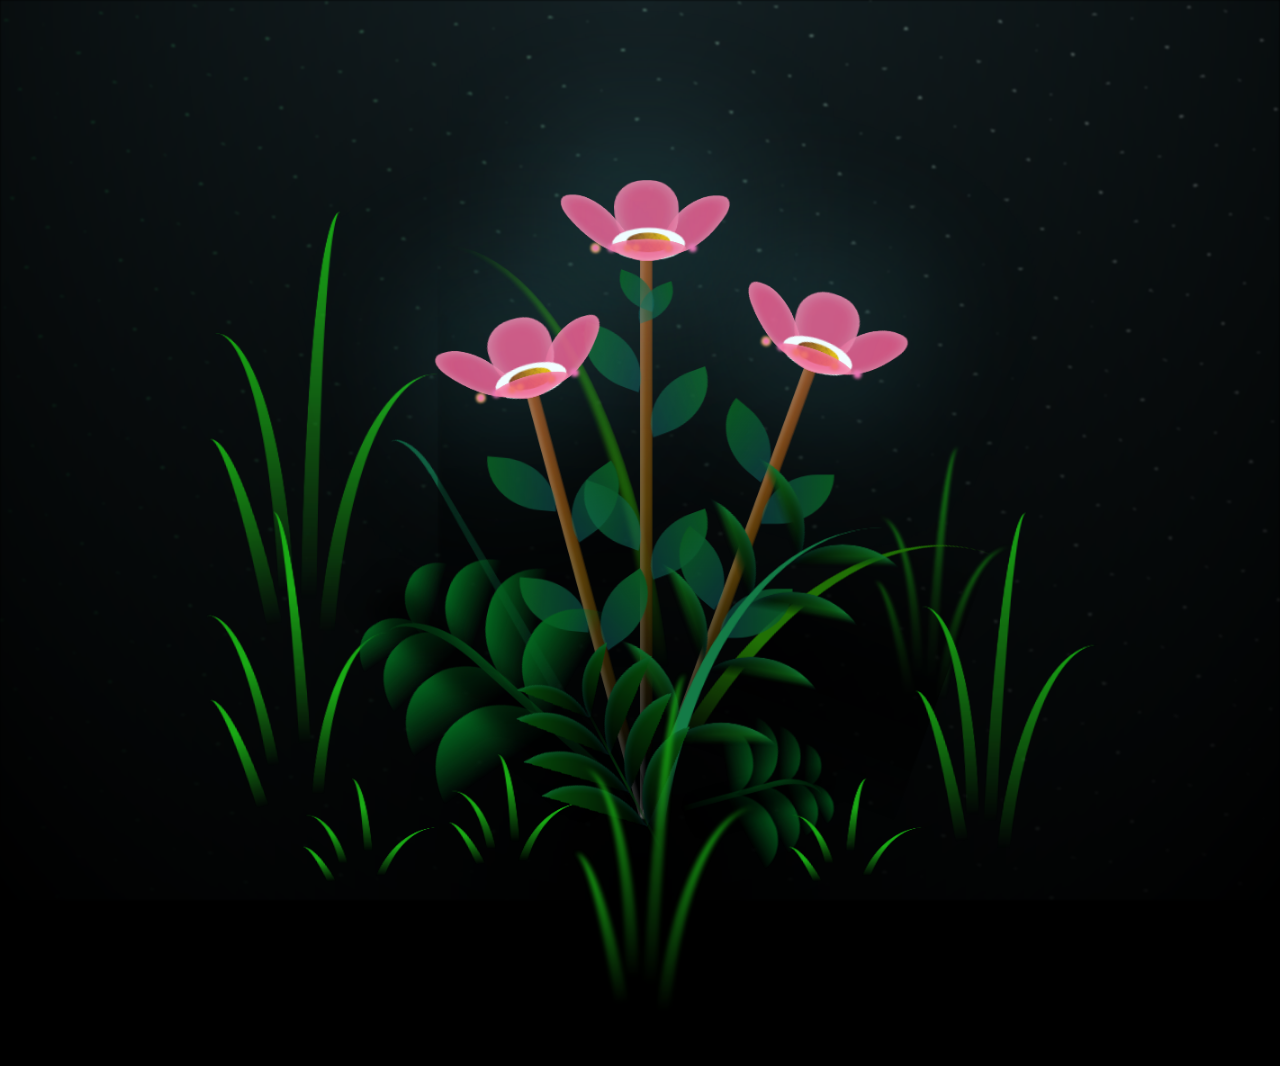
<file: HGD/flower.html>
<!DOCTYPE html>
<html lang="en">
  <head>
    <meta charset="UTF-8" />
    <meta http-equiv="X-UA-Compatible" content="IE=edge" />
    <meta name="viewport" content="width=device-width, initial-scale=1.0" />
    <link rel="stylesheet" href="main.css" />
    <link rel="icon" href="img/flowers.png" type="image/x-icon" />
    <title>Flowers for youu babii</title>
  </head>

  <body class="container">
    <div class="night"></div>
    <div class="flowers">
      <div class="flower flower--1">
        <div class="flower__leafs flower__leafs--1">
          <div class="flower__leaf flower__leaf--1"></div>
          <div class="flower__leaf flower__leaf--2"></div>
          <div class="flower__leaf flower__leaf--3"></div>
          <div class="flower__leaf flower__leaf--4"></div>
          <div class="flower__white-circle"></div>

          <div class="flower__light flower__light--1"></div>
          <div class="flower__light flower__light--2"></div>
          <div class="flower__light flower__light--3"></div>
          <div class="flower__light flower__light--4"></div>
          <div class="flower__light flower__light--5"></div>
          <div class="flower__light flower__light--6"></div>
          <div class="flower__light flower__light--7"></div>
          <div class="flower__light flower__light--8"></div>
        </div>
        <div class="flower__line">
          <div class="flower__line__leaf flower__line__leaf--1"></div>
          <div class="flower__line__leaf flower__line__leaf--2"></div>
          <div class="flower__line__leaf flower__line__leaf--3"></div>
          <div class="flower__line__leaf flower__line__leaf--4"></div>
          <div class="flower__line__leaf flower__line__leaf--5"></div>
          <div class="flower__line__leaf flower__line__leaf--6"></div>
        </div>
      </div>

      <div class="flower flower--2">
        <div class="flower__leafs flower__leafs--2">
          <div class="flower__leaf flower__leaf--1"></div>
          <div class="flower__leaf flower__leaf--2"></div>
          <div class="flower__leaf flower__leaf--3"></div>
          <div class="flower__leaf flower__leaf--4"></div>
          <div class="flower__white-circle"></div>

          <div class="flower__light flower__light--1"></div>
          <div class="flower__light flower__light--2"></div>
          <div class="flower__light flower__light--3"></div>
          <div class="flower__light flower__light--4"></div>
          <div class="flower__light flower__light--5"></div>
          <div class="flower__light flower__light--6"></div>
          <div class="flower__light flower__light--7"></div>
          <div class="flower__light flower__light--8"></div>
        </div>
        <div class="flower__line">
          <div class="flower__line__leaf flower__line__leaf--1"></div>
          <div class="flower__line__leaf flower__line__leaf--2"></div>
          <div class="flower__line__leaf flower__line__leaf--3"></div>
          <div class="flower__line__leaf flower__line__leaf--4"></div>
        </div>
      </div>

      <div class="flower flower--3">
        <div class="flower__leafs flower__leafs--3">
          <div class="flower__leaf flower__leaf--1"></div>
          <div class="flower__leaf flower__leaf--2"></div>
          <div class="flower__leaf flower__leaf--3"></div>
          <div class="flower__leaf flower__leaf--4"></div>
          <div class="flower__white-circle"></div>

          <div class="flower__light flower__light--1"></div>
          <div class="flower__light flower__light--2"></div>
          <div class="flower__light flower__light--3"></div>
          <div class="flower__light flower__light--4"></div>
          <div class="flower__light flower__light--5"></div>
          <div class="flower__light flower__light--6"></div>
          <div class="flower__light flower__light--7"></div>
          <div class="flower__light flower__light--8"></div>
        </div>
        <div class="flower__line">
          <div class="flower__line__leaf flower__line__leaf--1"></div>
          <div class="flower__line__leaf flower__line__leaf--2"></div>
          <div class="flower__line__leaf flower__line__leaf--3"></div>
          <div class="flower__line__leaf flower__line__leaf--4"></div>
        </div>
      </div>

      <div class="grow-ans" style="--d: 1.2s">
        <div class="flower__g-long">
          <div class="flower__g-long__top"></div>
          <div class="flower__g-long__bottom"></div>
        </div>
      </div>

      <div class="growing-grass">
        <div class="flower__grass flower__grass--1">
          <div class="flower__grass--top"></div>
          <div class="flower__grass--bottom"></div>
          <div class="flower__grass__leaf flower__grass__leaf--1"></div>
          <div class="flower__grass__leaf flower__grass__leaf--2"></div>
          <div class="flower__grass__leaf flower__grass__leaf--3"></div>
          <div class="flower__grass__leaf flower__grass__leaf--4"></div>
          <div class="flower__grass__leaf flower__grass__leaf--5"></div>
          <div class="flower__grass__leaf flower__grass__leaf--6"></div>
          <div class="flower__grass__leaf flower__grass__leaf--7"></div>
          <div class="flower__grass__leaf flower__grass__leaf--8"></div>
          <div class="flower__grass__overlay"></div>
        </div>
      </div>

      <div class="growing-grass">
        <div class="flower__grass flower__grass--2">
          <div class="flower__grass--top"></div>
          <div class="flower__grass--bottom"></div>
          <div class="flower__grass__leaf flower__grass__leaf--1"></div>
          <div class="flower__grass__leaf flower__grass__leaf--2"></div>
          <div class="flower__grass__leaf flower__grass__leaf--3"></div>
          <div class="flower__grass__leaf flower__grass__leaf--4"></div>
          <div class="flower__grass__leaf flower__grass__leaf--5"></div>
          <div class="flower__grass__leaf flower__grass__leaf--6"></div>
          <div class="flower__grass__leaf flower__grass__leaf--7"></div>
          <div class="flower__grass__leaf flower__grass__leaf--8"></div>
          <div class="flower__grass__overlay"></div>
        </div>
      </div>

      <div class="grow-ans" style="--d: 2.4s">
        <div class="flower__g-right flower__g-right--1">
          <div class="leaf"></div>
        </div>
      </div>

      <div class="grow-ans" style="--d: 2.8s">
        <div class="flower__g-right flower__g-right--2">
          <div class="leaf"></div>
        </div>
      </div>

      <div class="grow-ans" style="--d: 2.8s">
        <div class="flower__g-front">
          <div
            class="flower__g-front__leaf-wrapper flower__g-front__leaf-wrapper--1">
            <div class="flower__g-front__leaf"></div>
          </div>
          <div
            class="flower__g-front__leaf-wrapper flower__g-front__leaf-wrapper--2">
            <div class="flower__g-front__leaf"></div>
          </div>
          <div
            class="flower__g-front__leaf-wrapper flower__g-front__leaf-wrapper--3">
            <div class="flower__g-front__leaf"></div>
          </div>
          <div
            class="flower__g-front__leaf-wrapper flower__g-front__leaf-wrapper--4">
            <div class="flower__g-front__leaf"></div>
          </div>
          <div
            class="flower__g-front__leaf-wrapper flower__g-front__leaf-wrapper--5">
            <div class="flower__g-front__leaf"></div>
          </div>
          <div
            class="flower__g-front__leaf-wrapper flower__g-front__leaf-wrapper--6">
            <div class="flower__g-front__leaf"></div>
          </div>
          <div
            class="flower__g-front__leaf-wrapper flower__g-front__leaf-wrapper--7">
            <div class="flower__g-front__leaf"></div>
          </div>
          <div
            class="flower__g-front__leaf-wrapper flower__g-front__leaf-wrapper--8">
            <div class="flower__g-front__leaf"></div>
          </div>
          <div class="flower__g-front__line"></div>
        </div>
      </div>

      <div class="grow-ans" style="--d: 3.2s">
        <div class="flower__g-fr">
          <div class="leaf"></div>
          <div class="flower__g-fr__leaf flower__g-fr__leaf--1"></div>
          <div class="flower__g-fr__leaf flower__g-fr__leaf--2"></div>
          <div class="flower__g-fr__leaf flower__g-fr__leaf--3"></div>
          <div class="flower__g-fr__leaf flower__g-fr__leaf--4"></div>
          <div class="flower__g-fr__leaf flower__g-fr__leaf--5"></div>
          <div class="flower__g-fr__leaf flower__g-fr__leaf--6"></div>
          <div class="flower__g-fr__leaf flower__g-fr__leaf--7"></div>
          <div class="flower__g-fr__leaf flower__g-fr__leaf--8"></div>
        </div>
      </div>

      <div class="long-g long-g--0">
        <div class="grow-ans" style="--d: 3s">
          <div class="leaf leaf--0"></div>
        </div>
        <div class="grow-ans" style="--d: 2.2s">
          <div class="leaf leaf--1"></div>
        </div>
        <div class="grow-ans" style="--d: 3.4s">
          <div class="leaf leaf--2"></div>
        </div>
        <div class="grow-ans" style="--d: 3.6s">
          <div class="leaf leaf--3"></div>
        </div>
      </div>

      <div class="long-g long-g--1">
        <div class="grow-ans" style="--d: 3.6s">
          <div class="leaf leaf--0"></div>
        </div>
        <div class="grow-ans" style="--d: 3.8s">
          <div class="leaf leaf--1"></div>
        </div>
        <div class="grow-ans" style="--d: 4s">
          <div class="leaf leaf--2"></div>
        </div>
        <div class="grow-ans" style="--d: 4.2s">
          <div class="leaf leaf--3"></div>
        </div>
      </div>

      <div class="long-g long-g--2">
        <div class="grow-ans" style="--d: 4s">
          <div class="leaf leaf--0"></div>
        </div>
        <div class="grow-ans" style="--d: 4.2s">
          <div class="leaf leaf--1"></div>
        </div>
        <div class="grow-ans" style="--d: 4.4s">
          <div class="leaf leaf--2"></div>
        </div>
        <div class="grow-ans" style="--d: 4.6s">
          <div class="leaf leaf--3"></div>
        </div>
      </div>

      <div class="long-g long-g--3">
        <div class="grow-ans" style="--d: 4s">
          <div class="leaf leaf--0"></div>
        </div>
        <div class="grow-ans" style="--d: 4.2s">
          <div class="leaf leaf--1"></div>
        </div>
        <div class="grow-ans" style="--d: 3s">
          <div class="leaf leaf--2"></div>
        </div>
        <div class="grow-ans" style="--d: 3.6s">
          <div class="leaf leaf--3"></div>
        </div>
      </div>

      <div class="long-g long-g--4">
        <div class="grow-ans" style="--d: 4s">
          <div class="leaf leaf--0"></div>
        </div>
        <div class="grow-ans" style="--d: 4.2s">
          <div class="leaf leaf--1"></div>
        </div>
        <div class="grow-ans" style="--d: 3s">
          <div class="leaf leaf--2"></div>
        </div>
        <div class="grow-ans" style="--d: 3.6s">
          <div class="leaf leaf--3"></div>
        </div>
      </div>

      <div class="long-g long-g--5">
        <div class="grow-ans" style="--d: 4s">
          <div class="leaf leaf--0"></div>
        </div>
        <div class="grow-ans" style="--d: 4.2s">
          <div class="leaf leaf--1"></div>
        </div>
        <div class="grow-ans" style="--d: 3s">
          <div class="leaf leaf--2"></div>
        </div>
        <div class="grow-ans" style="--d: 3.6s">
          <div class="leaf leaf--3"></div>
        </div>
      </div>

      <div class="long-g long-g--6">
        <div class="grow-ans" style="--d: 4.2s">
          <div class="leaf leaf--0"></div>
        </div>
        <div class="grow-ans" style="--d: 4.4s">
          <div class="leaf leaf--1"></div>
        </div>
        <div class="grow-ans" style="--d: 4.6s">
          <div class="leaf leaf--2"></div>
        </div>
        <div class="grow-ans" style="--d: 4.8s">
          <div class="leaf leaf--3"></div>
        </div>
      </div>

      <div class="long-g long-g--7">
        <div class="grow-ans" style="--d: 3s">
          <div class="leaf leaf--0"></div>
        </div>
        <div class="grow-ans" style="--d: 3.2s">
          <div class="leaf leaf--1"></div>
        </div>
        <div class="grow-ans" style="--d: 3.5s">
          <div class="leaf leaf--2"></div>
        </div>
        <div class="grow-ans" style="--d: 3.6s">
          <div class="leaf leaf--3"></div>
        </div>
      </div>
    </div>

    <script src="main.js"></script>
  </body>
</html>
</file>
<file: HGD/main.css>
*,
*::after,
*::before {
  padding: 0;
  margin: 0;
  box-sizing: border-box;
}

:root {
  --dark-color: #000;
}

body {
  display: flex;
  align-items: flex-end;
  justify-content: center;
  min-height: 100vh;
  background-color: var(--dark-color);
  overflow: hidden;
  perspective: 1000px;
}

.night {
  position: fixed;
  left: 50%;
  top: 0;
  transform: translateX(-50%);
  width: 100%;
  height: 100%;
  filter: blur(0.1vmin);
  background-image: radial-gradient(
      ellipse at top,
      transparent 0%,
      var(--dark-color)
    ),
    radial-gradient(
      ellipse at bottom,
      var(--dark-color),
      rgba(145, 233, 255, 0.2)
    ),
    repeating-linear-gradient(
      220deg,
      rgb(0, 0, 0) 0px,
      rgb(0, 0, 0) 19px,
      transparent 19px,
      transparent 22px
    ),
    repeating-linear-gradient(
      189deg,
      rgb(0, 0, 0) 0px,
      rgb(0, 0, 0) 19px,
      transparent 19px,
      transparent 22px
    ),
    repeating-linear-gradient(
      148deg,
      rgb(0, 0, 0) 0px,
      rgb(0, 0, 0) 19px,
      transparent 19px,
      transparent 22px
    ),
    linear-gradient(90deg, rgb(7, 107, 42), rgb(240, 240, 240));
}

.music {
  position: absolute;
  top: 0px;
}

.flowers {
  position: relative;
  transform: scale(0.9);
}

.flower {
  position: absolute;
  bottom: 10vmin;
  transform-origin: bottom center;
  z-index: 10;
  --fl-speed: 0.3s;
}
.flower--1 {
  -webkit-animation: moving-flower-1 4s linear infinite;
  animation: moving-flower-1 4s linear infinite;
}
.flower--1 .flower__line {
  height: 70vmin;
  -webkit-animation-delay: 0.3s;
  animation-delay: 0.3s;
}
.flower--1 .flower__line__leaf--1 {
  -webkit-animation: blooming-leaf-right var(--fl-speed) 1.6s backwards;
  animation: blooming-leaf-right var(--fl-speed) 1.6s backwards;
}
.flower--1 .flower__line__leaf--2 {
  -webkit-animation: blooming-leaf-right var(--fl-speed) 1.4s backwards;
  animation: blooming-leaf-right var(--fl-speed) 1.4s backwards;
}
.flower--1 .flower__line__leaf--3 {
  -webkit-animation: blooming-leaf-left var(--fl-speed) 1.2s backwards;
  animation: blooming-leaf-left var(--fl-speed) 1.2s backwards;
}
.flower--1 .flower__line__leaf--4 {
  -webkit-animation: blooming-leaf-left var(--fl-speed) 1s backwards;
  animation: blooming-leaf-left var(--fl-speed) 1s backwards;
}
.flower--1 .flower__line__leaf--5 {
  -webkit-animation: blooming-leaf-right var(--fl-speed) 1.8s backwards;
  animation: blooming-leaf-right var(--fl-speed) 1.8s backwards;
}
.flower--1 .flower__line__leaf--6 {
  -webkit-animation: blooming-leaf-left var(--fl-speed) 2s backwards;
  animation: blooming-leaf-left var(--fl-speed) 2s backwards;
}
.flower--2 {
  left: 50%;
  transform: rotate(20deg);
  -webkit-animation: moving-flower-2 4s linear infinite;
  animation: moving-flower-2 4s linear infinite;
}
.flower--2 .flower__line {
  height: 60vmin;
  -webkit-animation-delay: 0.6s;
  animation-delay: 0.6s;
}
.flower--2 .flower__line__leaf--1 {
  -webkit-animation: blooming-leaf-right var(--fl-speed) 1.9s backwards;
  animation: blooming-leaf-right var(--fl-speed) 1.9s backwards;
}
.flower--2 .flower__line__leaf--2 {
  -webkit-animation: blooming-leaf-right var(--fl-speed) 1.7s backwards;
  animation: blooming-leaf-right var(--fl-speed) 1.7s backwards;
}
.flower--2 .flower__line__leaf--3 {
  -webkit-animation: blooming-leaf-left var(--fl-speed) 1.5s backwards;
  animation: blooming-leaf-left var(--fl-speed) 1.5s backwards;
}
.flower--2 .flower__line__leaf--4 {
  -webkit-animation: blooming-leaf-left var(--fl-speed) 1.3s backwards;
  animation: blooming-leaf-left var(--fl-speed) 1.3s backwards;
}
.flower--3 {
  left: 50%;
  transform: rotate(-15deg);
  -webkit-animation: moving-flower-3 4s linear infinite;
  animation: moving-flower-3 4s linear infinite;
}
.flower--3 .flower__line {
  -webkit-animation-delay: 0.9s;
  animation-delay: 0.9s;
}
.flower--3 .flower__line__leaf--1 {
  -webkit-animation: blooming-leaf-right var(--fl-speed) 2.5s backwards;
  animation: blooming-leaf-right var(--fl-speed) 2.5s backwards;
}
.flower--3 .flower__line__leaf--2 {
  -webkit-animation: blooming-leaf-right var(--fl-speed) 2.3s backwards;
  animation: blooming-leaf-right var(--fl-speed) 2.3s backwards;
}
.flower--3 .flower__line__leaf--3 {
  -webkit-animation: blooming-leaf-left var(--fl-speed) 2.1s backwards;
  animation: blooming-leaf-left var(--fl-speed) 2.1s backwards;
}
.flower--3 .flower__line__leaf--4 {
  -webkit-animation: blooming-leaf-left var(--fl-speed) 1.9s backwards;
  animation: blooming-leaf-left var(--fl-speed) 1.9s backwards;
}
.flower__leafs {
  position: relative;
  -webkit-animation: blooming-flower 2s backwards;
  animation: blooming-flower 2s backwards;
}
.flower__leafs--1 {
  -webkit-animation-delay: 1.1s;
  animation-delay: 1.1s;
}
.flower__leafs--2 {
  -webkit-animation-delay: 1.4s;
  animation-delay: 1.4s;
}
.flower__leafs--3 {
  -webkit-animation-delay: 1.7s;
  animation-delay: 1.7s;
}
.flower__leafs::after {
  content: "";
  position: absolute;
  left: 0;
  top: 0;
  transform: translate(-50%, -100%);
  width: 8vmin;
  height: 8vmin;
  background-color: #6bf0ff;
  filter: blur(10vmin);
}
.flower__leaf {
  position: absolute;
  bottom: 0;
  left: 50%;
  width: 8vmin;
  height: 11vmin;
  border-radius: 51% 49% 47% 53%/44% 45% 55% 69%;
  background-color: #f672b0;
  background-image: linear-gradient(to top, #ee5286, #ee5286);
  transform-origin: bottom center;
  opacity: 0.9;
  box-shadow: inset 0 0 2vmin rgba(255, 255, 255, 0.5);
}
.flower__leaf--1 {
  transform: translate(-10%, 1%) rotateY(40deg) rotateX(-50deg);
}
.flower__leaf--2 {
  transform: translate(-50%, -4%) rotateX(40deg);
}
.flower__leaf--3 {
  transform: translate(-90%, 0%) rotateY(45deg) rotateX(50deg);
}
.flower__leaf--4 {
  width: 8vmin;
  height: 8vmin;
  transform-origin: bottom left;
  border-radius: 4vmin 10vmin 4vmin 4vmin;
  transform: translate(0%, 18%) rotateX(70deg) rotate(-43deg);
  background-image: linear-gradient(to top, #ee5286, #ee5286);
  z-index: 1;
  opacity: 0.8;
}
.flower__white-circle {
  position: absolute;
  left: -3.5vmin;
  top: -3vmin;
  width: 9vmin;
  height: 4vmin;
  border-radius: 50%;
  background-color: #fff;
}
.flower__white-circle::after {
  content: "";
  position: absolute;
  left: 50%;
  top: 45%;
  transform: translate(-50%, -50%);
  width: 60%;
  height: 60%;
  border-radius: inherit;
  background-image: repeating-linear-gradient(
      135deg,
      rgba(0, 0, 0, 0.03) 0px,
      rgba(0, 0, 0, 0.03) 1px,
      transparent 1px,
      transparent 12px
    ),
    repeating-linear-gradient(
      45deg,
      rgba(0, 0, 0, 0.03) 0px,
      rgba(0, 0, 0, 0.03) 1px,
      transparent 1px,
      transparent 12px
    ),
    repeating-linear-gradient(
      67.5deg,
      rgba(0, 0, 0, 0.03) 0px,
      rgba(0, 0, 0, 0.03) 1px,
      transparent 1px,
      transparent 12px
    ),
    repeating-linear-gradient(
      135deg,
      rgba(0, 0, 0, 0.03) 0px,
      rgba(0, 0, 0, 0.03) 1px,
      transparent 1px,
      transparent 12px
    ),
    repeating-linear-gradient(
      45deg,
      rgba(0, 0, 0, 0.03) 0px,
      rgba(0, 0, 0, 0.03) 1px,
      transparent 1px,
      transparent 12px
    ),
    repeating-linear-gradient(
      112.5deg,
      rgba(0, 0, 0, 0.03) 0px,
      rgba(0, 0, 0, 0.03) 1px,
      transparent 1px,
      transparent 12px
    ),
    repeating-linear-gradient(
      112.5deg,
      rgba(0, 0, 0, 0.03) 0px,
      rgba(0, 0, 0, 0.03) 1px,
      transparent 1px,
      transparent 12px
    ),
    repeating-linear-gradient(
      45deg,
      rgba(0, 0, 0, 0.03) 0px,
      rgba(0, 0, 0, 0.03) 1px,
      transparent 1px,
      transparent 12px
    ),
    repeating-linear-gradient(
      22.5deg,
      rgba(0, 0, 0, 0.03) 0px,
      rgba(0, 0, 0, 0.03) 1px,
      transparent 1px,
      transparent 12px
    ),
    repeating-linear-gradient(
      45deg,
      rgba(0, 0, 0, 0.03) 0px,
      rgba(0, 0, 0, 0.03) 1px,
      transparent 1px,
      transparent 12px
    ),
    repeating-linear-gradient(
      22.5deg,
      rgba(0, 0, 0, 0.03) 0px,
      rgba(0, 0, 0, 0.03) 1px,
      transparent 1px,
      transparent 12px
    ),
    repeating-linear-gradient(
      135deg,
      rgba(0, 0, 0, 0.03) 0px,
      rgba(0, 0, 0, 0.03) 1px,
      transparent 1px,
      transparent 12px
    ),
    repeating-linear-gradient(
      157.5deg,
      rgba(0, 0, 0, 0.03) 0px,
      rgba(0, 0, 0, 0.03) 1px,
      transparent 1px,
      transparent 12px
    ),
    repeating-linear-gradient(
      67.5deg,
      rgba(0, 0, 0, 0.03) 0px,
      rgba(0, 0, 0, 0.03) 1px,
      transparent 1px,
      transparent 12px
    ),
    repeating-linear-gradient(
      67.5deg,
      rgba(0, 0, 0, 0.03) 0px,
      rgba(0, 0, 0, 0.03) 1px,
      transparent 1px,
      transparent 12px
    ),
    linear-gradient(90deg, rgb(127, 47, 21), rgb(255, 206, 0));
}
.flower__line {
  height: 55vmin;
  width: 1.5vmin;
  background-image: linear-gradient(
      to left,
      rgba(0, 0, 0, 0.2),
      transparent,
      rgba(255, 255, 255, 0.2)
    ),
    linear-gradient(to top, transparent 10%, #583e08, #944415);
  box-shadow: inset 0 0 2px rgba(0, 0, 0, 0.5);
  -webkit-animation: grow-flower-tree 4s backwards;
  animation: grow-flower-tree 4s backwards;
}
.flower__line__leaf {
  --w: 7vmin;
  --h: calc(var(--w) + 2vmin);
  position: absolute;
  top: 20%;
  left: 90%;
  width: var(--w);
  height: var(--h);
  border-top-right-radius: var(--h);
  border-bottom-left-radius: var(--h);
  background-image: linear-gradient(to top, rgba(20, 117, 122, 0.4), #095721);
}
.flower__line__leaf--1 {
  transform: rotate(70deg) rotateY(30deg);
}
.flower__line__leaf--2 {
  top: 45%;
  transform: rotate(70deg) rotateY(30deg);
}
.flower__line__leaf--3,
.flower__line__leaf--4,
.flower__line__leaf--6 {
  border-top-right-radius: 0;
  border-bottom-left-radius: 0;
  border-top-left-radius: var(--h);
  border-bottom-right-radius: var(--h);
  left: -460%;
  top: 12%;
  transform: rotate(-70deg) rotateY(30deg);
}
.flower__line__leaf--4 {
  top: 40%;
}
.flower__line__leaf--5 {
  top: 0;
  transform-origin: left;
  transform: rotate(70deg) rotateY(30deg) scale(0.6);
}
.flower__line__leaf--6 {
  top: -2%;
  left: -450%;
  transform-origin: right;
  transform: rotate(-70deg) rotateY(30deg) scale(0.6);
}
.flower__light {
  position: absolute;
  bottom: 0vmin;
  width: 1vmin;
  height: 1vmin;
  background-color: rgb(255, 251, 0);
  border-radius: 50%;
  filter: blur(0.2vmin);
  -webkit-animation: light-ans 4s linear infinite backwards;
  animation: light-ans 4s linear infinite backwards;
}
.flower__light:nth-child(odd) {
  background-color: #f76baf;
}
.flower__light--1 {
  left: -2vmin;
  -webkit-animation-delay: 1s;
  animation-delay: 1s;
}
.flower__light--2 {
  left: 3vmin;
  -webkit-animation-delay: 0.5s;
  animation-delay: 0.5s;
}
.flower__light--3 {
  left: -6vmin;
  -webkit-animation-delay: 0.3s;
  animation-delay: 0.3s;
}
.flower__light--4 {
  left: 6vmin;
  -webkit-animation-delay: 0.9s;
  animation-delay: 0.9s;
}
.flower__light--5 {
  left: -1vmin;
  -webkit-animation-delay: 1.5s;
  animation-delay: 1.5s;
}

.flower__light--6 {
  left: -4vmin;
  -webkit-animation-delay: 3s;
  animation-delay: 3s;
}
.flower__light--7 {
  left: 3vmin;
  -webkit-animation-delay: 2s;
  animation-delay: 2s;
}
.flower__light--8 {
  left: -6vmin;
  -webkit-animation-delay: 3.5s;
  animation-delay: 3.5s;
}
.flower__grass {
  --c: #04661f;
  --line-w: 1.5vmin;
  position: absolute;
  bottom: 12vmin;
  left: -7vmin;
  display: flex;
  flex-direction: column;
  align-items: flex-end;
  z-index: 20;
  transform-origin: bottom center;
  transform: rotate(-48deg) rotateY(40deg);
}
.flower__grass--1 {
  -webkit-animation: moving-grass 2s linear infinite;
  animation: moving-grass 2s linear infinite;
}
.flower__grass--2 {
  left: 2vmin;
  bottom: 10vmin;
  transform: scale(0.5) rotate(75deg) rotateX(10deg) rotateY(-200deg);
  opacity: 0.8;
  z-index: 0;
  -webkit-animation: moving-grass--2 1.5s linear infinite;
  animation: moving-grass--2 1.5s linear infinite;
}
.flower__grass--top {
  width: 7vmin;
  height: 10vmin;
  border-top-right-radius: 100%;
  border-right: var(--line-w) solid var(--c);
  transform-origin: bottom center;
  transform: rotate(-2deg);
}
.flower__grass--bottom {
  margin-top: -2px;
  width: var(--line-w);
  height: 25vmin;
  background-image: linear-gradient(to top, transparent, var(--c));
}
.flower__grass__leaf {
  --size: 10vmin;
  position: absolute;
  width: calc(var(--size) * 2.1);
  height: var(--size);
  border-top-left-radius: var(--size);
  border-top-right-radius: var(--size);
  background-image: linear-gradient(
    to top,
    transparent,
    transparent 30%,
    var(--c)
  );
  z-index: 100;
}
.flower__grass__leaf--1 {
  top: -6%;
  left: 30%;
  --size: 6vmin;
  transform: rotate(-20deg);
  -webkit-animation: growing-grass-ans--1 2s 2.6s backwards;
  animation: growing-grass-ans--1 2s 2.6s backwards;
}
@-webkit-keyframes growing-grass-ans--1 {
  0% {
    transform-origin: bottom left;
    transform: rotate(-20deg) scale(0);
  }
}
@keyframes growing-grass-ans--1 {
  0% {
    transform-origin: bottom left;
    transform: rotate(-20deg) scale(0);
  }
}
.flower__grass__leaf--2 {
  top: -5%;
  left: -110%;
  --size: 6vmin;
  transform: rotate(10deg);
  -webkit-animation: growing-grass-ans--2 2s 2.4s linear backwards;
  animation: growing-grass-ans--2 2s 2.4s linear backwards;
}
@-webkit-keyframes growing-grass-ans--2 {
  0% {
    transform-origin: bottom right;
    transform: rotate(10deg) scale(0);
  }
}
@keyframes growing-grass-ans--2 {
  0% {
    transform-origin: bottom right;
    transform: rotate(10deg) scale(0);
  }
}
.flower__grass__leaf--3 {
  top: 5%;
  left: 60%;
  --size: 8vmin;
  transform: rotate(-18deg) rotateX(-20deg);
  -webkit-animation: growing-grass-ans--3 2s 2.2s linear backwards;
  animation: growing-grass-ans--3 2s 2.2s linear backwards;
}
@-webkit-keyframes growing-grass-ans--3 {
  0% {
    transform-origin: bottom left;
    transform: rotate(-18deg) rotateX(-20deg) scale(0);
  }
}
@keyframes growing-grass-ans--3 {
  0% {
    transform-origin: bottom left;
    transform: rotate(-18deg) rotateX(-20deg) scale(0);
  }
}
.flower__grass__leaf--4 {
  top: 6%;
  left: -135%;
  --size: 8vmin;
  transform: rotate(2deg);
  -webkit-animation: growing-grass-ans--4 2s 2s linear backwards;
  animation: growing-grass-ans--4 2s 2s linear backwards;
}
@-webkit-keyframes growing-grass-ans--4 {
  0% {
    transform-origin: bottom right;
    transform: rotate(2deg) scale(0);
  }
}
@keyframes growing-grass-ans--4 {
  0% {
    transform-origin: bottom right;
    transform: rotate(2deg) scale(0);
  }
}
.flower__grass__leaf--5 {
  top: 20%;
  left: 60%;
  --size: 10vmin;
  transform: rotate(-24deg) rotateX(-20deg);
  -webkit-animation: growing-grass-ans--5 2s 1.8s linear backwards;
  animation: growing-grass-ans--5 2s 1.8s linear backwards;
}
@-webkit-keyframes growing-grass-ans--5 {
  0% {
    transform-origin: bottom left;
    transform: rotate(-24deg) rotateX(-20deg) scale(0);
  }
}
@keyframes growing-grass-ans--5 {
  0% {
    transform-origin: bottom left;
    transform: rotate(-24deg) rotateX(-20deg) scale(0);
  }
}
.flower__grass__leaf--6 {
  top: 22%;
  left: -180%;
  --size: 10vmin;
  transform: rotate(10deg);
  -webkit-animation: growing-grass-ans--6 2s 1.6s linear backwards;
  animation: growing-grass-ans--6 2s 1.6s linear backwards;
}
@-webkit-keyframes growing-grass-ans--6 {
  0% {
    transform-origin: bottom right;
    transform: rotate(10deg) scale(0);
  }
}
@keyframes growing-grass-ans--6 {
  0% {
    transform-origin: bottom right;
    transform: rotate(10deg) scale(0);
  }
}
.flower__grass__leaf--7 {
  top: 39%;
  left: 70%;
  --size: 10vmin;
  transform: rotate(-10deg);
  -webkit-animation: growing-grass-ans--7 2s 1.4s linear backwards;
  animation: growing-grass-ans--7 2s 1.4s linear backwards;
}
@-webkit-keyframes growing-grass-ans--7 {
  0% {
    transform-origin: bottom left;
    transform: rotate(-10deg) scale(0);
  }
}
@keyframes growing-grass-ans--7 {
  0% {
    transform-origin: bottom left;
    transform: rotate(-10deg) scale(0);
  }
}
.flower__grass__leaf--8 {
  top: 40%;
  left: -215%;
  --size: 11vmin;
  transform: rotate(10deg);
  -webkit-animation: growing-grass-ans--8 2s 1.2s linear backwards;
  animation: growing-grass-ans--8 2s 1.2s linear backwards;
}
@-webkit-keyframes growing-grass-ans--8 {
  0% {
    transform-origin: bottom right;
    transform: rotate(10deg) scale(0);
  }
}
@keyframes growing-grass-ans--8 {
  0% {
    transform-origin: bottom right;
    transform: rotate(10deg) scale(0);
  }
}
.flower__grass__overlay {
  position: absolute;
  top: -10%;
  right: 0%;
  width: 100%;
  height: 100%;
  background-color: rgba(0, 0, 0, 0.6);
  filter: blur(1.5vmin);
  z-index: 100;
}
.flower__g-long {
  --w: 2vmin;
  --h: 6vmin;
  --c: #0e5b3c;
  position: absolute;
  bottom: 10vmin;
  left: -3vmin;
  transform-origin: bottom center;
  transform: rotate(-30deg) rotateY(-20deg);
  display: flex;
  flex-direction: column;
  align-items: flex-end;
  -webkit-animation: flower-g-long-ans 3s linear infinite;
  animation: flower-g-long-ans 3s linear infinite;
}
@-webkit-keyframes flower-g-long-ans {
  0%,
  100% {
    transform: rotate(-30deg) rotateY(-20deg);
  }
  50% {
    transform: rotate(-32deg) rotateY(-20deg);
  }
}
@keyframes flower-g-long-ans {
  0%,
  100% {
    transform: rotate(-30deg) rotateY(-20deg);
  }
  50% {
    transform: rotate(-32deg) rotateY(-20deg);
  }
}
.flower__g-long__top {
  top: calc(var(--h) * -1);
  width: calc(var(--w) + 1vmin);
  height: var(--h);
  border-top-right-radius: 100%;
  border-right: 0.7vmin solid var(--c);
  transform: translate(-0.7vmin, 1vmin);
}
.flower__g-long__bottom {
  width: var(--w);
  height: 50vmin;
  transform-origin: bottom center;
  background-image: linear-gradient(to top, transparent 30%, var(--c));
  box-shadow: inset 0 0 2px rgba(0, 0, 0, 0.5);
  -webkit-clip-path: polygon(35% 0, 65% 1%, 100% 100%, 0% 100%);
  clip-path: polygon(35% 0, 65% 1%, 100% 100%, 0% 100%);
}
.flower__g-right {
  position: absolute;
  bottom: 6vmin;
  left: -2vmin;
  transform-origin: bottom left;
  transform: rotate(20deg);
}
.flower__g-right .leaf {
  width: 30vmin;
  height: 50vmin;
  border-top-left-radius: 100%;
  border-left: 2vmin solid #217005;
  background-image: linear-gradient(
    to bottom,
    transparent,
    var(--dark-color) 60%
  );
  -webkit-mask-image: linear-gradient(to top, transparent 30%, #24803e 60%);
}
.flower__g-right--1 {
  -webkit-animation: flower-g-right-ans 2.5s linear infinite;
  animation: flower-g-right-ans 2.5s linear infinite;
}
.flower__g-right--2 {
  left: 5vmin;
  transform: rotateY(-180deg);
  -webkit-animation: flower-g-right-ans--2 3s linear infinite;
  animation: flower-g-right-ans--2 3s linear infinite;
}
.flower__g-right--2 .leaf {
  height: 75vmin;
  filter: blur(0.3vmin);
  opacity: 0.8;
}
@-webkit-keyframes flower-g-right-ans {
  0%,
  100% {
    transform: rotate(20deg);
  }
  50% {
    transform: rotate(24deg) rotateX(-20deg);
  }
}
@keyframes flower-g-right-ans {
  0%,
  100% {
    transform: rotate(20deg);
  }
  50% {
    transform: rotate(24deg) rotateX(-20deg);
  }
}
@-webkit-keyframes flower-g-right-ans--2 {
  0%,
  100% {
    transform: rotateY(-180deg) rotate(0deg) rotateX(-20deg);
  }
  50% {
    transform: rotateY(-180deg) rotate(6deg) rotateX(-20deg);
  }
}
@keyframes flower-g-right-ans--2 {
  0%,
  100% {
    transform: rotateY(-180deg) rotate(0deg) rotateX(-20deg);
  }
  50% {
    transform: rotateY(-180deg) rotate(6deg) rotateX(-20deg);
  }
}
.flower__g-front {
  position: absolute;
  bottom: 6vmin;
  left: 2.5vmin;
  z-index: 100;
  transform-origin: bottom center;
  transform: rotate(-28deg) rotateY(30deg) scale(1.04);
  -webkit-animation: flower__g-front-ans 2s linear infinite;
  animation: flower__g-front-ans 2s linear infinite;
}
@-webkit-keyframes flower__g-front-ans {
  0%,
  100% {
    transform: rotate(-28deg) rotateY(30deg) scale(1.04);
  }
  50% {
    transform: rotate(-35deg) rotateY(40deg) scale(1.04);
  }
}
@keyframes flower__g-front-ans {
  0%,
  100% {
    transform: rotate(-28deg) rotateY(30deg) scale(1.04);
  }
  50% {
    transform: rotate(-35deg) rotateY(40deg) scale(1.04);
  }
}
.flower__g-front__line {
  width: 0.3vmin;
  height: 20vmin;
  background-image: linear-gradient(
    to top,
    transparent,
    #042e0b,
    transparent 100%
  );
  position: relative;
}
.flower__g-front__leaf-wrapper {
  position: absolute;
  top: 0;
  left: 0;
  transform-origin: bottom left;
  transform: rotate(10deg);
}
.flower__g-front__leaf-wrapper:nth-child(even) {
  left: 0vmin;
  transform: rotateY(-180deg) rotate(5deg);
  -webkit-animation: flower__g-front__leaf-left-ans 1s ease-in backwards;
  animation: flower__g-front__leaf-left-ans 1s ease-in backwards;
}
.flower__g-front__leaf-wrapper:nth-child(odd) {
  -webkit-animation: flower__g-front__leaf-ans 1s ease-in backwards;
  animation: flower__g-front__leaf-ans 1s ease-in backwards;
}
.flower__g-front__leaf-wrapper--1 {
  top: -8vmin;
  transform: scale(0.7);
  -webkit-animation: flower__g-front__leaf-ans 1s 5.5s ease-in backwards !important;
  animation: flower__g-front__leaf-ans 1s 5.5s ease-in backwards !important;
}
.flower__g-front__leaf-wrapper--2 {
  top: -8vmin;
  transform: rotateY(-180deg) scale(0.7) !important;
  -webkit-animation: flower__g-front__leaf-left-ans-2 1s 4.6s ease-in backwards !important;
  animation: flower__g-front__leaf-left-ans-2 1s 4.6s ease-in backwards !important;
}
.flower__g-front__leaf-wrapper--3 {
  top: -3vmin;
  -webkit-animation: flower__g-front__leaf-ans 1s 4.6s ease-in backwards;
  animation: flower__g-front__leaf-ans 1s 4.6s ease-in backwards;
}
.flower__g-front__leaf-wrapper--4 {
  top: -3vmin;
  transform: rotateY(-180deg) scale(0.9) !important;
  -webkit-animation: flower__g-front__leaf-left-ans-2 1s 4.6s ease-in backwards !important;
  animation: flower__g-front__leaf-left-ans-2 1s 4.6s ease-in backwards !important;
}
@-webkit-keyframes flower__g-front__leaf-left-ans-2 {
  0% {
    transform: rotateY(-180deg) scale(0);
  }
}
@keyframes flower__g-front__leaf-left-ans-2 {
  0% {
    transform: rotateY(-180deg) scale(0);
  }
}
.flower__g-front__leaf-wrapper--5,
.flower__g-front__leaf-wrapper--6 {
  top: 2vmin;
}
.flower__g-front__leaf-wrapper--7,
.flower__g-front__leaf-wrapper--8 {
  top: 6.5vmin;
}
.flower__g-front__leaf-wrapper--2 {
  -webkit-animation-delay: 5.2s !important;
  animation-delay: 5.2s !important;
}
.flower__g-front__leaf-wrapper--3 {
  -webkit-animation-delay: 4.9s !important;
  animation-delay: 4.9s !important;
}
.flower__g-front__leaf-wrapper--5 {
  -webkit-animation-delay: 4.3s !important;
  animation-delay: 4.3s !important;
}
.flower__g-front__leaf-wrapper--6 {
  -webkit-animation-delay: 4.1s !important;
  animation-delay: 4.1s !important;
}
.flower__g-front__leaf-wrapper--7 {
  -webkit-animation-delay: 3.8s !important;
  animation-delay: 3.8s !important;
}
.flower__g-front__leaf-wrapper--8 {
  -webkit-animation-delay: 3.5s !important;
  animation-delay: 3.5s !important;
}
@-webkit-keyframes flower__g-front__leaf-ans {
  0% {
    transform: rotate(10deg) scale(0);
  }
}
@keyframes flower__g-front__leaf-ans {
  0% {
    transform: rotate(10deg) scale(0);
  }
}
@-webkit-keyframes flower__g-front__leaf-left-ans {
  0% {
    transform: rotateY(-180deg) rotate(5deg) scale(0);
  }
}
@keyframes flower__g-front__leaf-left-ans {
  0% {
    transform: rotateY(-180deg) rotate(5deg) scale(0);
  }
}
.flower__g-front__leaf {
  width: 10vmin;
  height: 10vmin;
  border-radius: 100% 0% 0% 100%/100% 100% 0% 0%;
  box-shadow: inset 0 2px 1vmin hsla(184deg, 97%, 58%, 0.2);
  background-image: linear-gradient(
      to bottom left,
      transparent,
      var(--dark-color)
    ),
    linear-gradient(to bottom right, #064f0a 50%, transparent 50%, transparent);
  -webkit-mask-image: linear-gradient(
    to bottom right,
    #097149 50%,
    transparent 50%,
    transparent
  );
  mask-image: linear-gradient(
    to bottom right,
    #0e8723 50%,
    transparent 50%,
    transparent
  );
}
.flower__g-fr {
  position: absolute;
  bottom: -4vmin;
  left: vmin;
  transform-origin: bottom left;
  z-index: 10;
  -webkit-animation: flower__g-fr-ans 2s linear infinite;
  animation: flower__g-fr-ans 2s linear infinite;
}
@-webkit-keyframes flower__g-fr-ans {
  0%,
  100% {
    transform: rotate(2deg);
  }
  50% {
    transform: rotate(4deg);
  }
}
@keyframes flower__g-fr-ans {
  0%,
  100% {
    transform: rotate(2deg);
  }
  50% {
    transform: rotate(4deg);
  }
}
.flower__g-fr .leaf {
  width: 30vmin;
  height: 50vmin;
  border-top-left-radius: 100%;
  border-left: 2vmin solid #147b47;
  -webkit-mask-image: linear-gradient(to top, transparent 25%, #0e4e2a 50%);
  position: relative;
  z-index: 1;
}
.flower__g-fr__leaf {
  position: absolute;
  top: 0;
  left: 0;
  width: 10vmin;
  height: 10vmin;
  border-radius: 100% 0% 0% 100%/100% 100% 0% 0%;
  box-shadow: inset 0 2px 1vmin hsla(184deg, 97%, 58%, 0.2);
  background-image: linear-gradient(
      to bottom left,
      transparent,
      var(--dark-color) 98%
    ),
    linear-gradient(to bottom right, #106e18 45%, transparent 50%, transparent);
  -webkit-mask-image: linear-gradient(
    135deg,
    #175f22 40%,
    transparent 50%,
    transparent
  );
}
.flower__g-fr__leaf--1 {
  left: 20vmin;
  transform: rotate(45deg);
  -webkit-animation: flower__g-fr-leaft-ans-1 0.5s 5.2s linear backwards;
  animation: flower__g-fr-leaft-ans-1 0.5s 5.2s linear backwards;
}
@-webkit-keyframes flower__g-fr-leaft-ans-1 {
  0% {
    transform-origin: left;
    transform: rotate(45deg) scale(0);
  }
}
@keyframes flower__g-fr-leaft-ans-1 {
  0% {
    transform-origin: left;
    transform: rotate(45deg) scale(0);
  }
}
.flower__g-fr__leaf--2 {
  left: 12vmin;
  top: -7vmin;
  transform: rotate(25deg) rotateY(-180deg);
  -webkit-animation: flower__g-fr-leaft-ans-6 0.5s 5s linear backwards;
  animation: flower__g-fr-leaft-ans-6 0.5s 5s linear backwards;
}
.flower__g-fr__leaf--3 {
  left: 15vmin;
  top: 6vmin;
  transform: rotate(55deg);
  -webkit-animation: flower__g-fr-leaft-ans-5 0.5s 4.8s linear backwards;
  animation: flower__g-fr-leaft-ans-5 0.5s 4.8s linear backwards;
}
.flower__g-fr__leaf--4 {
  left: 6vmin;
  top: -2vmin;
  transform: rotate(25deg) rotateY(-180deg);
  -webkit-animation: flower__g-fr-leaft-ans-6 0.5s 4.6s linear backwards;
  animation: flower__g-fr-leaft-ans-6 0.5s 4.6s linear backwards;
}
.flower__g-fr__leaf--5 {
  left: 10vmin;
  top: 14vmin;
  transform: rotate(55deg);
  -webkit-animation: flower__g-fr-leaft-ans-5 0.5s 4.4s linear backwards;
  animation: flower__g-fr-leaft-ans-5 0.5s 4.4s linear backwards;
}
@-webkit-keyframes flower__g-fr-leaft-ans-5 {
  0% {
    transform-origin: left;
    transform: rotate(55deg) scale(0);
  }
}
@keyframes flower__g-fr-leaft-ans-5 {
  0% {
    transform-origin: left;
    transform: rotate(55deg) scale(0);
  }
}
.flower__g-fr__leaf--6 {
  left: 0vmin;
  top: 6vmin;
  transform: rotate(25deg) rotateY(-180deg);
  -webkit-animation: flower__g-fr-leaft-ans-6 0.5s 4.2s linear backwards;
  animation: flower__g-fr-leaft-ans-6 0.5s 4.2s linear backwards;
}
@-webkit-keyframes flower__g-fr-leaft-ans-6 {
  0% {
    transform-origin: right;
    transform: rotate(25deg) rotateY(-180deg) scale(0);
  }
}
@keyframes flower__g-fr-leaft-ans-6 {
  0% {
    transform-origin: right;
    transform: rotate(25deg) rotateY(-180deg) scale(0);
  }
}
.flower__g-fr__leaf--7 {
  left: 5vmin;
  top: 22vmin;
  transform: rotate(45deg);
  -webkit-animation: flower__g-fr-leaft-ans-7 0.5s 4s linear backwards;
  animation: flower__g-fr-leaft-ans-7 0.5s 4s linear backwards;
}
@-webkit-keyframes flower__g-fr-leaft-ans-7 {
  0% {
    transform-origin: left;
    transform: rotate(45deg) scale(0);
  }
}
@keyframes flower__g-fr-leaft-ans-7 {
  0% {
    transform-origin: left;
    transform: rotate(45deg) scale(0);
  }
}
.flower__g-fr__leaf--8 {
  left: -4vmin;
  top: 15vmin;
  transform: rotate(15deg) rotateY(-180deg);
  -webkit-animation: flower__g-fr-leaft-ans-8 0.5s 3.8s linear backwards;
  animation: flower__g-fr-leaft-ans-8 0.5s 3.8s linear backwards;
}
@-webkit-keyframes flower__g-fr-leaft-ans-8 {
  0% {
    transform-origin: right;
    transform: rotate(15deg) rotateY(-180deg) scale(0);
  }
}
@keyframes flower__g-fr-leaft-ans-8 {
  0% {
    transform-origin: right;
    transform: rotate(15deg) rotateY(-180deg) scale(0);
  }
}

.long-g {
  position: absolute;
  bottom: 25vmin;
  left: -42vmin;
  transform-origin: bottom left;
}
.long-g--1 {
  bottom: 0vmin;
  transform: scale(0.8) rotate(-5deg);
}
.long-g--1 .leaf {
  -webkit-mask-image: linear-gradient(
    to top,
    transparent 40%,
    #196d2a 80%
  ) !important;
}
.long-g--1 .leaf--1 {
  --w: 5vmin;
  --h: 60vmin;
  left: -2vmin;
  transform: rotate(3deg) rotateY(-180deg);
}
.long-g--2,
.long-g--3 {
  bottom: -3vmin;
  left: -35vmin;
  transform-origin: center;
  transform: scale(0.6) rotateX(60deg);
}
.long-g--2 .leaf,
.long-g--3 .leaf {
  -webkit-mask-image: linear-gradient(
    to top,
    transparent 50%,
    #176220 80%
  ) !important;
}
.long-g--2 .leaf--1,
.long-g--3 .leaf--1 {
  left: -1vmin;
  transform: rotateY(-180deg);
}
.long-g--3 {
  left: -17vmin;
  bottom: 0vmin;
}
.long-g--3 .leaf {
  -webkit-mask-image: linear-gradient(
    to top,
    transparent 40%,
    #176220 80%
  ) !important;
}
.long-g--4 {
  left: 25vmin;
  bottom: -3vmin;
  transform-origin: center;
  transform: scale(0.6) rotateX(60deg);
}
.long-g--4 .leaf {
  -webkit-mask-image: linear-gradient(
    to top,
    transparent 50%,
    #176220 80%
  ) !important;
}
.long-g--5 {
  left: 42vmin;
  bottom: 0vmin;
  transform: scale(0.8) rotate(2deg);
}
.long-g--6 {
  left: 0vmin;
  bottom: -20vmin;
  z-index: 100;
  filter: blur(0.3vmin);
  transform: scale(0.8) rotate(2deg);
}
.long-g--7 {
  left: 35vmin;
  bottom: 20vmin;
  z-index: -1;
  filter: blur(0.3vmin);
  transform: scale(0.6) rotate(2deg);
  opacity: 0.7;
}
.long-g .leaf {
  --w: 15vmin;
  --h: 40vmin;
  --c: #1aaa15;
  position: absolute;
  bottom: 0;
  width: var(--w);
  height: var(--h);
  border-top-left-radius: 100%;
  border-left: 2vmin solid var(--c);
  -webkit-mask-image: linear-gradient(
    to top,
    transparent 20%,
    var(--dark-color)
  );
  transform-origin: bottom center;
}
.long-g .leaf--0 {
  left: 2vmin;
  -webkit-animation: leaf-ans-1 4s linear infinite;
  animation: leaf-ans-1 4s linear infinite;
}
.long-g .leaf--1 {
  --w: 5vmin;
  --h: 60vmin;
  -webkit-animation: leaf-ans-1 4s linear infinite;
  animation: leaf-ans-1 4s linear infinite;
}
.long-g .leaf--2 {
  --w: 10vmin;
  --h: 40vmin;
  left: -0.5vmin;
  bottom: 5vmin;
  transform-origin: bottom left;
  transform: rotateY(-180deg);
  -webkit-animation: leaf-ans-2 3s linear infinite;
  animation: leaf-ans-2 3s linear infinite;
}
.long-g .leaf--3 {
  --w: 5vmin;
  --h: 30vmin;
  left: -1vmin;
  bottom: 3.2vmin;
  transform-origin: bottom left;
  transform: rotate(-10deg) rotateY(-180deg);
  -webkit-animation: leaf-ans-3 3s linear infinite;
  animation: leaf-ans-3 3s linear infinite;
}

@-webkit-keyframes leaf-ans-1 {
  0%,
  100% {
    transform: rotate(-5deg) scale(1);
  }
  50% {
    transform: rotate(5deg) scale(1.1);
  }
}

@keyframes leaf-ans-1 {
  0%,
  100% {
    transform: rotate(-5deg) scale(1);
  }
  50% {
    transform: rotate(5deg) scale(1.1);
  }
}
@-webkit-keyframes leaf-ans-2 {
  0%,
  100% {
    transform: rotateY(-180deg) rotate(5deg);
  }
  50% {
    transform: rotateY(-180deg) rotate(0deg) scale(1.1);
  }
}
@keyframes leaf-ans-2 {
  0%,
  100% {
    transform: rotateY(-180deg) rotate(5deg);
  }
  50% {
    transform: rotateY(-180deg) rotate(0deg) scale(1.1);
  }
}
@-webkit-keyframes leaf-ans-3 {
  0%,
  100% {
    transform: rotate(-10deg) rotateY(-180deg);
  }
  50% {
    transform: rotate(-20deg) rotateY(-180deg);
  }
}
@keyframes leaf-ans-3 {
  0%,
  100% {
    transform: rotate(-10deg) rotateY(-180deg);
  }
  50% {
    transform: rotate(-20deg) rotateY(-180deg);
  }
}
.grow-ans {
  -webkit-animation: grow-ans 2s var(--d) backwards;
  animation: grow-ans 2s var(--d) backwards;
}

@-webkit-keyframes grow-ans {
  0% {
    transform: scale(0);
    opacity: 0;
  }
}

@keyframes grow-ans {
  0% {
    transform: scale(0);
    opacity: 0;
  }
}
@-webkit-keyframes light-ans {
  0% {
    opacity: 0;
    transform: translateY(0vmin);
  }
  25% {
    opacity: 1;
    transform: translateY(-5vmin) translateX(-2vmin);
  }
  50% {
    opacity: 1;
    transform: translateY(-15vmin) translateX(2vmin);
    filter: blur(0.2vmin);
  }
  75% {
    transform: translateY(-20vmin) translateX(-2vmin);
    filter: blur(0.2vmin);
  }
  100% {
    transform: translateY(-30vmin);
    opacity: 0;
    filter: blur(1vmin);
  }
}
@keyframes light-ans {
  0% {
    opacity: 0;
    transform: translateY(0vmin);
  }
  25% {
    opacity: 1;
    transform: translateY(-5vmin) translateX(-2vmin);
  }
  50% {
    opacity: 1;
    transform: translateY(-15vmin) translateX(2vmin);
    filter: blur(0.2vmin);
  }
  75% {
    transform: translateY(-20vmin) translateX(-2vmin);
    filter: blur(0.2vmin);
  }
  100% {
    transform: translateY(-30vmin);
    opacity: 0;
    filter: blur(1vmin);
  }
}
@-webkit-keyframes moving-flower-1 {
  0%,
  100% {
    transform: rotate(2deg);
  }
  50% {
    transform: rotate(-2deg);
  }
}
@keyframes moving-flower-1 {
  0%,
  100% {
    transform: rotate(2deg);
  }
  50% {
    transform: rotate(-2deg);
  }
}
@-webkit-keyframes moving-flower-2 {
  0%,
  100% {
    transform: rotate(18deg);
  }
  50% {
    transform: rotate(14deg);
  }
}
@keyframes moving-flower-2 {
  0%,
  100% {
    transform: rotate(18deg);
  }
  50% {
    transform: rotate(14deg);
  }
}
@-webkit-keyframes moving-flower-3 {
  0%,
  100% {
    transform: rotate(-18deg);
  }
  50% {
    transform: rotate(-20deg) rotateY(-10deg);
  }
}
@keyframes moving-flower-3 {
  0%,
  100% {
    transform: rotate(-18deg);
  }
  50% {
    transform: rotate(-20deg) rotateY(-10deg);
  }
}
@-webkit-keyframes blooming-leaf-right {
  0% {
    transform-origin: left;
    transform: rotate(70deg) rotateY(30deg) scale(0);
  }
}
@keyframes blooming-leaf-right {
  0% {
    transform-origin: left;
    transform: rotate(70deg) rotateY(30deg) scale(0);
  }
}
@-webkit-keyframes blooming-leaf-left {
  0% {
    transform-origin: right;
    transform: rotate(-70deg) rotateY(30deg) scale(0);
  }
}
@keyframes blooming-leaf-left {
  0% {
    transform-origin: right;
    transform: rotate(-70deg) rotateY(30deg) scale(0);
  }
}
@-webkit-keyframes grow-flower-tree {
  0% {
    height: 0;
    border-radius: 1vmin;
  }
}
@keyframes grow-flower-tree {
  0% {
    height: 0;
    border-radius: 1vmin;
  }
}
@-webkit-keyframes blooming-flower {
  0% {
    transform: scale(0);
  }
}
@keyframes blooming-flower {
  0% {
    transform: scale(0);
  }
}
@-webkit-keyframes moving-grass {
  0%,
  100% {
    transform: rotate(-48deg) rotateY(40deg);
  }
  50% {
    transform: rotate(-50deg) rotateY(40deg);
  }
}
@keyframes moving-grass {
  0%,
  100% {
    transform: rotate(-48deg) rotateY(40deg);
  }
  50% {
    transform: rotate(-50deg) rotateY(40deg);
  }
}
@-webkit-keyframes moving-grass--2 {
  0%,
  100% {
    transform: scale(0.5) rotate(75deg) rotateX(10deg) rotateY(-200deg);
  }
  50% {
    transform: scale(0.5) rotate(79deg) rotateX(10deg) rotateY(-200deg);
  }
}
@keyframes moving-grass--2 {
  0%,
  100% {
    transform: scale(0.5) rotate(75deg) rotateX(10deg) rotateY(-200deg);
  }
  50% {
    transform: scale(0.5) rotate(79deg) rotateX(10deg) rotateY(-200deg);
  }
}
.growing-grass {
  -webkit-animation: growing-grass-ans 1s 2s backwards;
  animation: growing-grass-ans 1s 2s backwards;
}

@-webkit-keyframes growing-grass-ans {
  0% {
    transform: scale(0);
  }
}

@keyframes growing-grass-ans {
  0% {
    transform: scale(0);
  }
}
.container * {
  -webkit-animation-play-state: paused !important;
  animation-play-state: paused !important;
}
</file>
